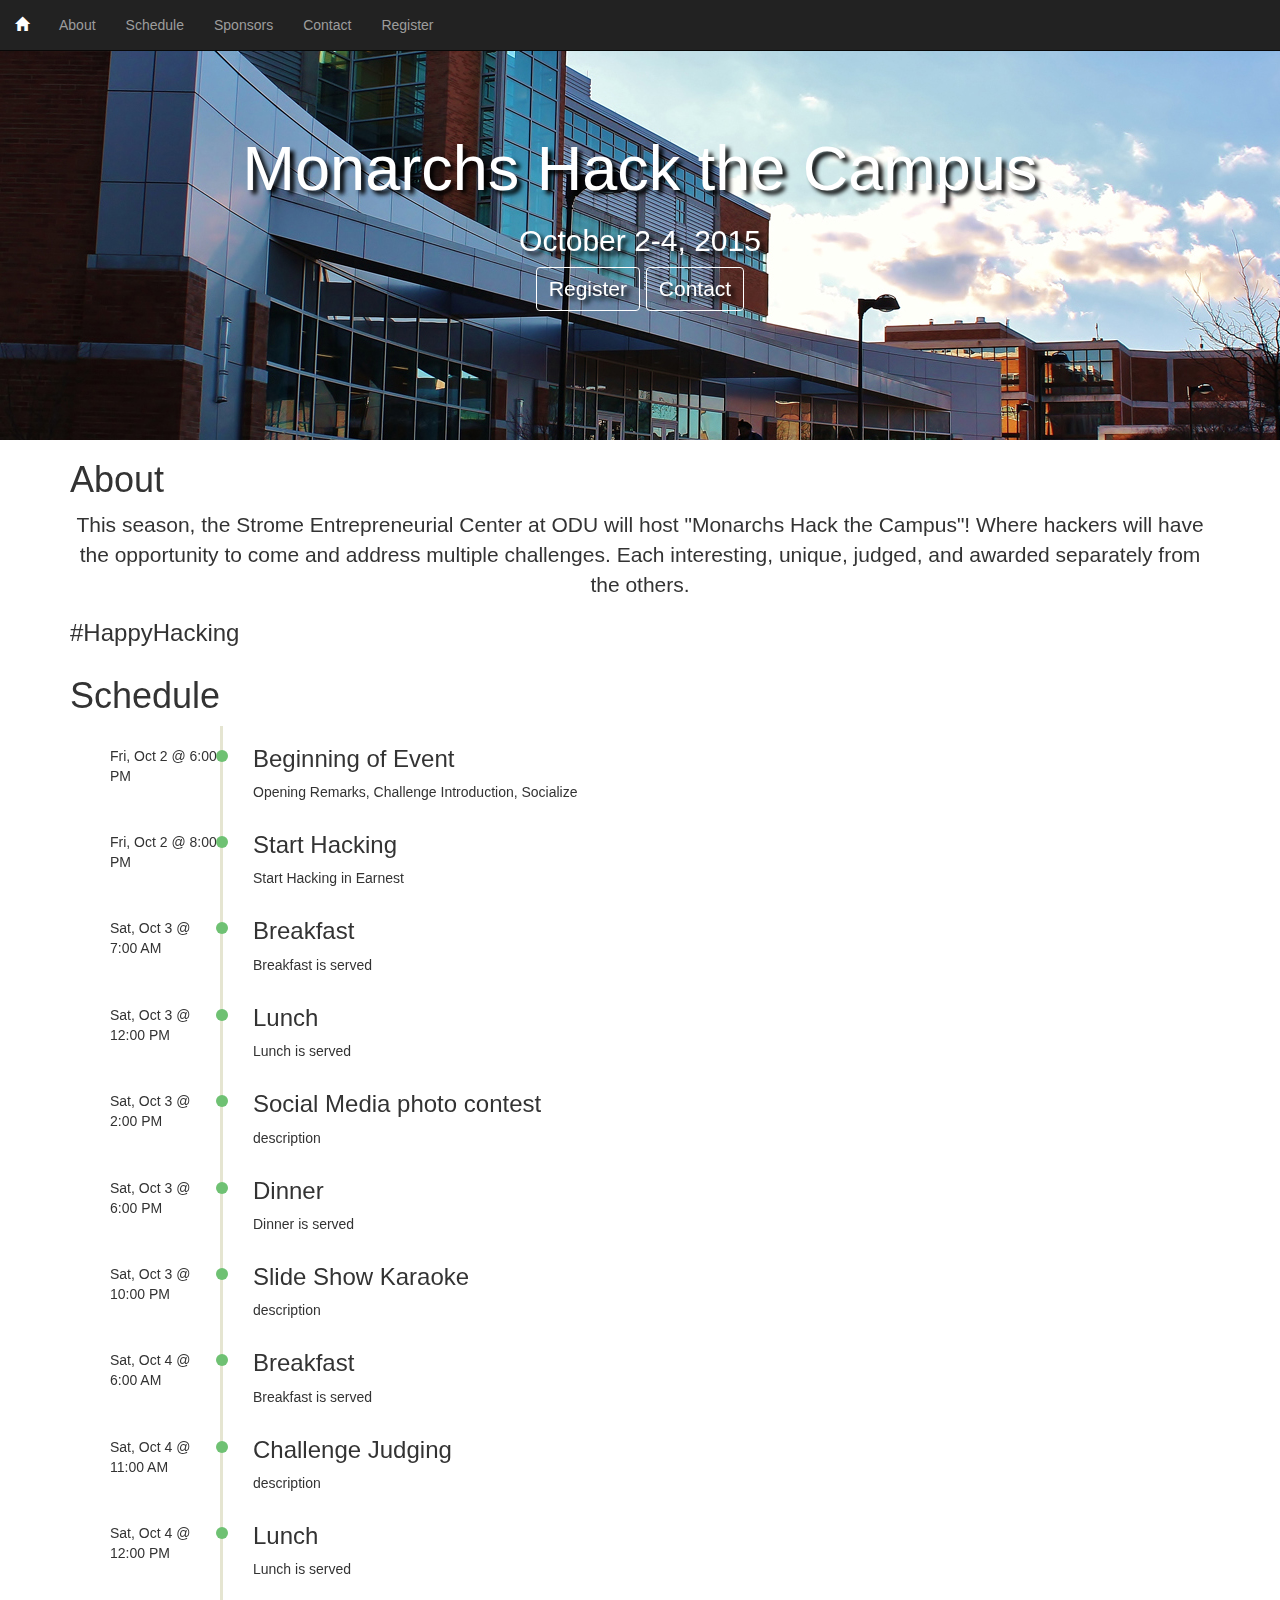
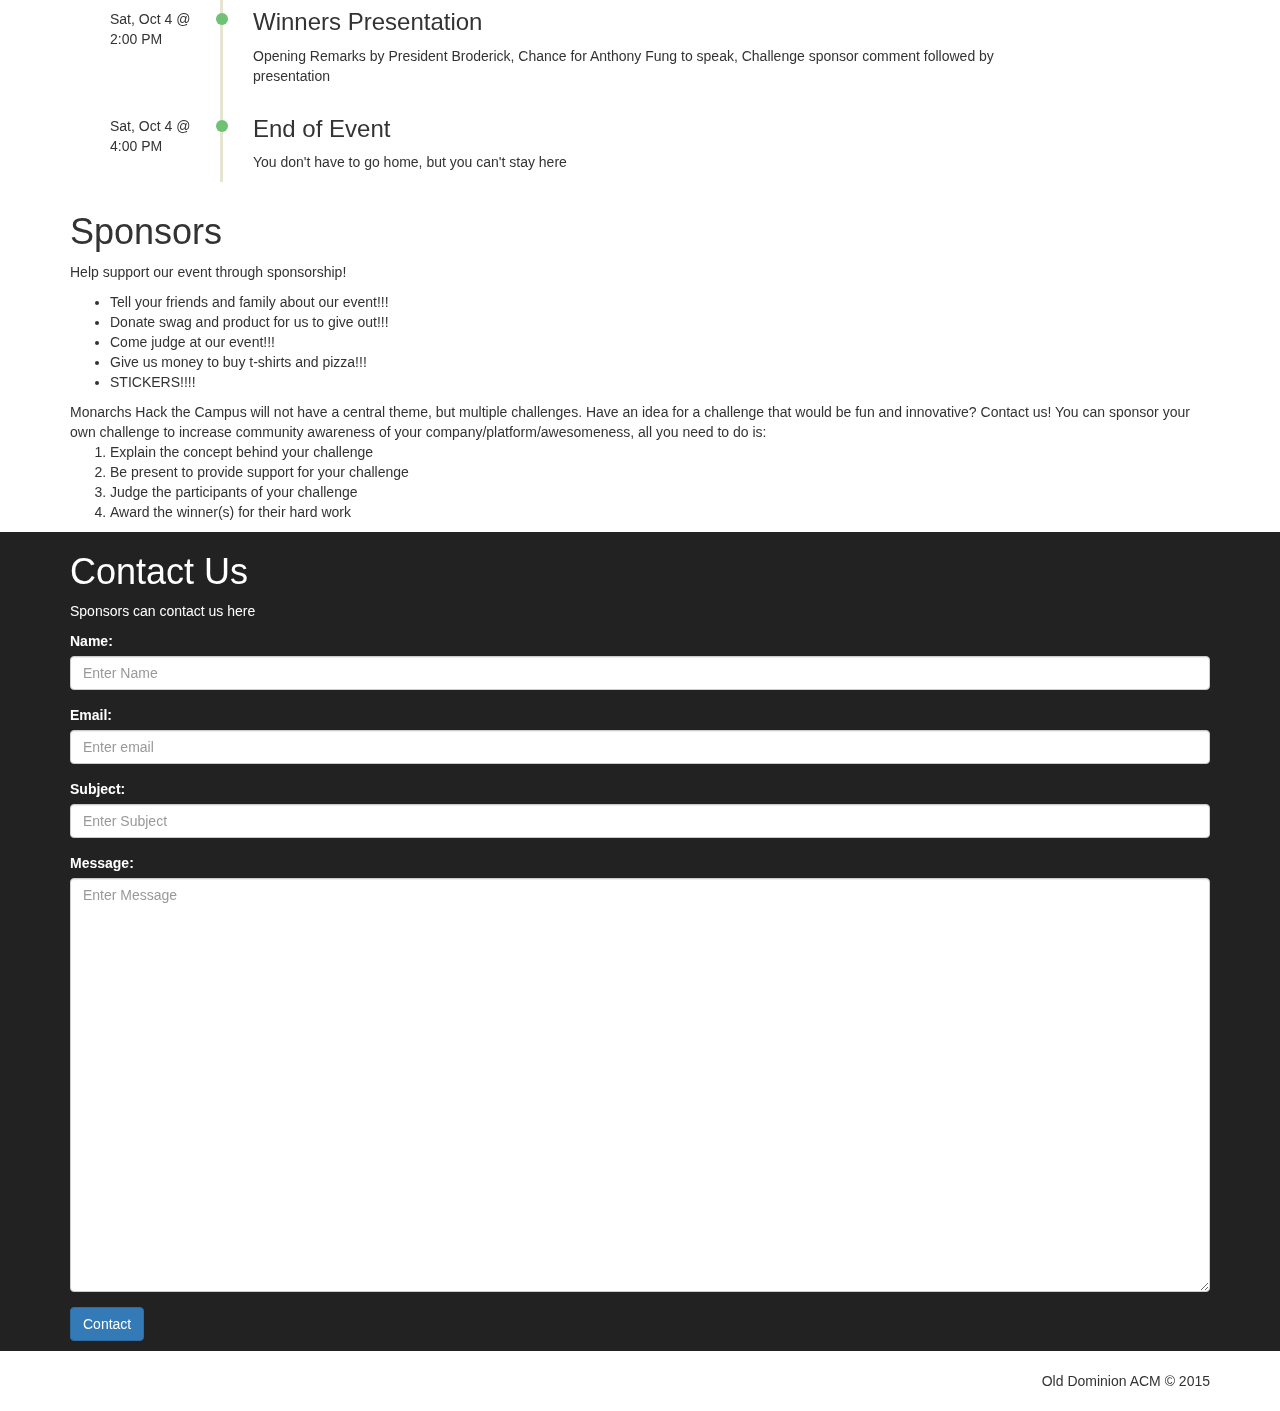
<file: index.html>
<!DOCTYPE html>
<html lang="en">
  <head>
    <meta name="viewport" content="width=device-width, initial-scale=1">

    <title>Monarchs Hack</title>
    <!-- HOSTED STYLES --> 
    <link rel="stylesheet" type="text/css" href="https://maxcdn.bootstrapcdn.com/bootstrap/3.3.5/css/bootstrap.min.css"/>

    <!-- LOCAL STYLES --> 
    <link rel="stylesheet" type="text/css" href="css/style.css"/>
    <link rel="stylesheet" type="text/css" href="css/timeline.css"/>

    <!-- LOCAL SCRIPTS -->
		<script src="js/modernizr.custom.js"></script>

  </head>

  <body data-spy="scroll" data-target="#navbar">
 
    <!-- NAVIGATION -->
    <nav id="navbar" class="navbar navbar-inverse navbar-fixed-top">
      <ul class="nav navbar-nav">
        <li><a href="#home"><i class="glyphicon glyphicon-home"></i></a></li>
        <li><a href="#about">About</a></li>
        <li><a href="#schedule">Schedule</a></li>
        <li><a href="#sponsors">Sponsors</a></li>
        <li><a href="#contact">Contact</a></li>
        <li><a href="register.php">Register</a></li>
      </ul>
    </nav><!-- end NAV -->

    <!-- BG JUMBOTON HOME -->
    <div class="bg"></div>
    <div class="jumbotron">
      <div id="home" class="container">
        <h1>Monarchs Hack the Campus</h1>
        <h2>October 2-4, 2015</h2>
        <p>
          <a href="register.php" class="btn btn-custom">Register</a>
          <a href="#contact" class="btn btn-custom">Contact</a>
        </p> 
      </div><!-- end home -->
    </div><!-- end jumbotron -->

    <!-- ABOUT -->
    <div id="about" class="container">
      <h1>About</h1>
      <p>
        This season, the Strome Entrepreneurial Center at ODU will host "Monarchs Hack the Campus"! Where hackers will have the 
		opportunity to come and address multiple challenges. Each interesting, unique, judged, and awarded separately from the others.  
          <h3>#HappyHacking</h3>      
      </p>
    </div><!-- end About -->

    <!-- SCHEDULE -->
    <div id="schedule" class="container">
      <h1>Schedule</h1>
    
      <ul class="timeline">
        <li>
          <p class="timeline-date">Fri, Oct 2 @ 6:00 PM</p>
          <div class="timeline-content">
            <h3>Beginning of Event</h3>
            <p>Opening Remarks, Challenge Introduction, Socialize</p>
          </div>
        </li>
        <li>
          <p class="timeline-date">Fri, Oct 2 @ 8:00 PM</p>
          <div class="timeline-content">
            <h3>Start Hacking</h3>
            <p>Start Hacking in Earnest</p>
          </div>
        </li>
        <li>
          <p class="timeline-date">Sat, Oct 3 @ 7:00 AM</p>
          <div class="timeline-content">
            <h3>Breakfast</h3>
            <p>Breakfast is served</p>
          </div>
        </li>
        <li>
          <p class="timeline-date">Sat, Oct 3 @ 12:00 PM</p>
          <div class="timeline-content">
            <h3>Lunch</h3>
            <p>Lunch is served</p>
          </div>
        </li>
        <li>
          <p class="timeline-date">Sat, Oct 3 @ 2:00 PM</p>
          <div class="timeline-content">
            <h3>Social Media photo contest</h3>
            <p>description</p>
          </div>
        </li>
        <li>
          <p class="timeline-date">Sat, Oct 3 @ 6:00 PM</p>
          <div class="timeline-content">
            <h3>Dinner</h3>
            <p>Dinner is served</p>
          </div>
        </li>
        <li>
          <p class="timeline-date">Sat, Oct 3 @ 10:00 PM</p>
          <div class="timeline-content">
            <h3>Slide Show Karaoke</h3>
            <p>description</p>
          </div>
        </li>
        <li>
          <p class="timeline-date">Sat, Oct 4 @ 6:00 AM</p>
          <div class="timeline-content">
            <h3>Breakfast</h3>
            <p>Breakfast is served</p>
          </div>
        </li>
        <li>
          <p class="timeline-date">Sat, Oct 4 @ 11:00 AM</p>
          <div class="timeline-content">
            <h3>Challenge Judging</h3>
            <p>description</p>
          </div>
        </li>
        <li>
          <p class="timeline-date">Sat, Oct 4 @ 12:00 PM</p>
          <div class="timeline-content">
            <h3>Lunch</h3>
            <p>Lunch is served</p>
          </div>
        </li>
        <li>
          <p class="timeline-date">Sat, Oct 4 @ 2:00 PM</p>
          <div class="timeline-content">
            <h3>Winners Presentation</h3>
            <p>Opening Remarks by President Broderick, Chance for Anthony Fung to speak, Challenge sponsor comment followed by presentation</p>
          </div>
        </li>
        <li>
          <p class="timeline-date">Sat, Oct 4 @ 4:00 PM</p>
          <div class="timeline-content">
            <h3>End of Event</h3>
            <p>You don't have to go home, but you can't stay here</p>
          </div>
        </li>
      </ul>
    </div><!-- END SCHEDULE -->

    <!-- SPONSORS -->
    <div id="sponsors" class="container">
      <h1>Sponsors</h1>
		<p>
			Help support our event through sponsorship!
			<ul>
				<li>Tell your friends and family about our event!!!</li>
				<li>Donate swag and product for us to give out!!!</li>
				<li>Come judge at our event!!!</li>
				<li>Give us money to buy t-shirts and pizza!!!</li>
				<li>STICKERS!!!!</li>
			</ul>
			Monarchs Hack the Campus will not have a central theme, but multiple challenges. Have an idea for a challenge that would be fun and
			innovative? Contact us! You can sponsor your own challenge to increase community awareness of your company/platform/awesomeness, all 
			you need to do is:
			<ol>
				<li>Explain the concept behind your challenge</li>
				<li>Be present to provide support for your challenge</li>
				<li>Judge the participants of your challenge</li>
				<li>Award the winner(s) for their hard work</li>
			</ol>
		</p>
    </div><!-- end sponsors -->

    <div class="container-fluid" style="background-color: #222;color: #FFF;padding-bottom: 10px;">
      <div id="contact" class="container">
        <h1>Contact Us</h1>
        <p>Sponsors can contact us here</p>
        <form method="POST" action="contact.php">
          <div class="form-group">
              <label for="name">Name: </label>
              <input type="text" class="form-control" id="name" name="name" placeholder="Enter Name">
          </div>
          
          <div class="form-group">
              <label for="email">Email: </label>
              <input type="email" class="form-control" id="email" name="email" placeholder="Enter email">
          </div>
          
          <div class="form-group">
              <label for="subject">Subject: </label>
              <input type="text" class="form-control" id="subject" name="subject" placeholder="Enter Subject">
          </div>

           <div class="form-group">
              <label for="message">Message: </label>
              <textarea class="form-control" rows="20" id="message" name="message" placeholder="Enter Message"></textarea>
          </div>
          <button type="submit" class="btn btn-primary">
            <span class="fa fa-paper-plane"></span>
            Contact
          </button>
        </form><!-- end contact form -->
      </div><!-- end contact div -->
    </div>

  <!-- FOOTER -->
  <div id="footer" class="container-fluid">
    <div class="container">
      Old Dominion ACM &copy; 2015
    </div>
  </div><!-- end footer -->
 
  <!-- HOSTED SCRIPTS -->
  <script src="https://ajax.googleapis.com/ajax/libs/jquery/1.11.3/jquery.min.js"></script>
  <script src="https://maxcdn.bootstrapcdn.com/bootstrap/3.3.5/js/bootstrap.min.js"></script>

  <!-- LOCAL SCRIPTS -->
  <script src="js/main.js"></script>
  <script src="js/interactive-svg.js"></script>

  </body>
</html>
</file>
<file: css/style.css>
.bg {
  background: url('../img/banner.jpg') no-repeat center center;
  background-color: #000;
  position: fixed;
  width: 100%;
  height: 440px; /*same height as jumbotron */
  top:0;
  left:0;
  z-index: -1;
}

.jumbotron {
  margin-bottom: 0px;
  height: 440px;
  width: 100%;
  color: white;
  text-shadow: black 0.3em 0.3em 0.3em;
  background:transparent;
  
  display: table;
  text-align: center;
}

#home {
  display: table-cell;
  vertical-align: middle;
  text-align: center;
}

.btn-custom {
  border: 1px solid #FFF;
  color: #FFF;
  transition: color 800ms;
  font-size: 1em;
}

.btn-custom:hover {
  color: #669AC9;
}

#about p {
  font-size: 1.5em;
  text-align: center;
}

#register-container {
  margin: 0;
  color: #FFF;
}

#footer {
  padding: 20px;
  text-align: right;
}

#register_page_wrapper {
  background-color: #222222;
}

#thankyou {
  color: #FFF;
}

.timeline {
  list-style: none;
}
.timeline > li {
  margin-bottom: 60px;
}

/* for Desktop */
@media ( min-width : 640px ){
  .timeline > li {
    overflow: hidden;
    margin: 0;
    position: relative;
  }
  .timeline-date {
    width: 110px;
    float: left;
    margin-top: 20px;
  }
  .timeline-content {
    width: 75%;
    float: left;
    border-left: 3px #e5e5d1 solid;
    padding-left: 30px;
  }
  .timeline-content:before {
    content: '';
    width: 12px;
    height: 12px;
    background: #6fc173;
    position: absolute;
    left: 106px;
    top: 24px;
    border-radius: 100%;
  }
}
</file>
<file: css/timeline.css>
@-moz-keyframes left-brace-intro {
  0% {
    -moz-transform: translateX(220px);
    transform: translateX(220px);
    opacity: 0; }

  50% {
    opacity: 1;
    -moz-transform: translateX(220px);
    transform: translateX(220px); }

  100% {
    -moz-transform: translateX(0px);
    transform: translateX(0px); } }

@-webkit-keyframes left-brace-intro {
  0% {
    -webkit-transform: translateX(220px);
    transform: translateX(220px);
    opacity: 0; }

  50% {
    opacity: 1;
    -webkit-transform: translateX(220px);
    transform: translateX(220px); }

  100% {
    -webkit-transform: translateX(0px);
    transform: translateX(0px); } }

@-o-keyframes left-brace-intro {
  0% {
    -o-transform: translateX(220px);
    transform: translateX(220px);
    opacity: 0; }

  50% {
    opacity: 1;
    -o-transform: translateX(220px);
    transform: translateX(220px); }

  100% {
    -o-transform: translateX(0px);
    transform: translateX(0px); } }

@-ms-keyframes left-brace-intro {
  0% {
    -ms-transform: translateX(220px);
    transform: translateX(220px);
    opacity: 0; }

  50% {
    opacity: 1;
    -ms-transform: translateX(220px);
    transform: translateX(220px); }

  100% {
    -ms-transform: translateX(0px);
    transform: translateX(0px); } }

@keyframes left-brace-intro {
  0% {
    transform: translateX(220px);
    opacity: 0; }

  50% {
    opacity: 1;
    transform: translateX(220px); }

  100% {
    transform: translateX(0px); } }

@-moz-keyframes right-brace-intro {
  0% {
    -moz-transform: translateX(-220px);
    transform: translateX(-220px);
    opacity: 0; }

  50% {
    opacity: 1;
    -moz-transform: translateX(-220px);
    transform: translateX(-220px); }

  100% {
    -moz-transform: translateX(0px);
    transform: translateX(0px); } }

@-webkit-keyframes right-brace-intro {
  0% {
    -webkit-transform: translateX(-220px);
    transform: translateX(-220px);
    opacity: 0; }

  50% {
    opacity: 1;
    -webkit-transform: translateX(-220px);
    transform: translateX(-220px); }

  100% {
    -webkit-transform: translateX(0px);
    transform: translateX(0px); } }

@-o-keyframes right-brace-intro {
  0% {
    -o-transform: translateX(-220px);
    transform: translateX(-220px);
    opacity: 0; }

  50% {
    opacity: 1;
    -o-transform: translateX(-220px);
    transform: translateX(-220px); }

  100% {
    -o-transform: translateX(0px);
    transform: translateX(0px); } }

@-ms-keyframes right-brace-intro {
  0% {
    -ms-transform: translateX(-220px);
    transform: translateX(-220px);
    opacity: 0; }

  50% {
    opacity: 1;
    -ms-transform: translateX(-220px);
    transform: translateX(-220px); }

  100% {
    -ms-transform: translateX(0px);
    transform: translateX(0px); } }

@keyframes right-brace-intro {
  0% {
    transform: translateX(-220px);
    opacity: 0; }

  50% {
    opacity: 1;
    transform: translateX(-220px); }

  100% {
    transform: translateX(0px); } }

@-moz-keyframes fade-in {
  0% {
    opacity: 0; }

  100% {
    opacity: 1; } }

@-webkit-keyframes fade-in {
  0% {
    opacity: 0; }

  100% {
    opacity: 1; } }

@-o-keyframes fade-in {
  0% {
    opacity: 0; }

  100% {
    opacity: 1; } }

@-ms-keyframes fade-in {
  0% {
    opacity: 0; }

  100% {
    opacity: 1; } }

@keyframes fade-in {
  0% {
    opacity: 0; }

  100% {
    opacity: 1; } }

@-moz-keyframes grow-y {
  0% {
    -moz-transform: scaleY(0);
    transform: scaleY(0); }

  100% {
    -moz-transform: scaleY(1);
    transform: scaleY(1); } }

@-webkit-keyframes grow-y {
  0% {
    -webkit-transform: scaleY(0);
    transform: scaleY(0); }

  100% {
    -webkit-transform: scaleY(1);
    transform: scaleY(1); } }

@-o-keyframes grow-y {
  0% {
    -o-transform: scaleY(0);
    transform: scaleY(0); }

  100% {
    -o-transform: scaleY(1);
    transform: scaleY(1); } }

@-ms-keyframes grow-y {
  0% {
    -ms-transform: scaleY(0);
    transform: scaleY(0); }

  100% {
    -ms-transform: scaleY(1);
    transform: scaleY(1); } }

@keyframes grow-y {
  0% {
    transform: scaleY(0); }

  100% {
    transform: scaleY(1); } }

@-moz-keyframes grow-x {
  0% {
    -moz-transform: scaleX(0);
    transform: scaleX(0); }

  100% {
    -moz-transform: scaleX(1);
    transform: scaleX(1); } }

@-webkit-keyframes grow-x {
  0% {
    -webkit-transform: scaleX(0);
    transform: scaleX(0); }

  100% {
    -webkit-transform: scaleX(1);
    transform: scaleX(1); } }

@-o-keyframes grow-x {
  0% {
    -o-transform: scaleX(0);
    transform: scaleX(0); }

  100% {
    -o-transform: scaleX(1);
    transform: scaleX(1); } }

@-ms-keyframes grow-x {
  0% {
    -ms-transform: scaleX(0);
    transform: scaleX(0); }

  100% {
    -ms-transform: scaleX(1);
    transform: scaleX(1); } }

@keyframes grow-x {
  0% {
    transform: scaleX(0); }

  100% {
    transform: scaleX(1); } }

@-moz-keyframes grow {
  0% {
    -moz-transform: scale(0, 0);
    transform: scale(0, 0); }

  100% {
    -moz-transform: scale(1, 1);
    transform: scale(1, 1); } }

@-webkit-keyframes grow {
  0% {
    -webkit-transform: scale(0, 0);
    transform: scale(0, 0); }

  100% {
    -webkit-transform: scale(1, 1);
    transform: scale(1, 1); } }

@-o-keyframes grow {
  0% {
    -o-transform: scale(0, 0);
    transform: scale(0, 0); }

  100% {
    -o-transform: scale(1, 1);
    transform: scale(1, 1); } }

@-ms-keyframes grow {
  0% {
    -ms-transform: scale(0, 0);
    transform: scale(0, 0); }

  100% {
    -ms-transform: scale(1, 1);
    transform: scale(1, 1); } }

@keyframes grow {
  0% {
    transform: scale(0, 0); }

  100% {
    transform: scale(1, 1); } }

.main p {
  margin: 1em;
  text-align: center; }

@font-face {
  font-family: 'LeagueGothic';
  src: url("../fonts/league-gothic/league-gothic.eot");
  src: url("../fonts/league-gothic/league-gothic.eot?#iefix") format("embedded-opentype"), url("../fonts/league-gothic/league-gothic.woff") format("woff"), url("../fonts/league-gothic/league-gothic.ttf") format("truetype"), url("../fonts/league-gothic/league-gothic.svg#League_Gothic-webfont") format("svg");
  font-weight: normal;
  font-style: normal; }

#stage {
  background-color: #fff;
  width: 1024px;
  height: 1386px;
  margin: auto;
  -webkit-box-shadow: rgba(0, 0, 0, 0.3) 0px 0px 10px;
  -moz-box-shadow: rgba(0, 0, 0, 0.3) 0px 0px 10px;
  box-shadow: rgba(0, 0, 0, 0.3) 0px 0px 10px; }

#stage a {
  color: #3a7ea2; }

[id$=badge], [id$=title], [id$=details] {
  -webkit-transition: -webkit-transform 0.25s ease-in-out;
  -moz-transition: -moz-transform 0.25s ease-in-out;
  -o-transition: -o-transform 0.25s ease-in-out;
  transition: transform 0.25s ease-in-out; }

[id$=badge] {
  -webkit-transform: scale(0.5, 0.5);
  -moz-transform: scale(0.5, 0.5);
  -ms-transform: scale(0.5, 0.5);
  -o-transform: scale(0.5, 0.5);
  transform: scale(0.5, 0.5); }

[id$=title] {
  -webkit-transform: scale(1.8) translate(0px, 48px);
  -moz-transform: scale(1.8) translate(0px, 48px);
  -ms-transform: scale(1.8) translate(0px, 48px);
  -o-transform: scale(1.8) translate(0px, 48px);
  transform: scale(1.8) translate(0px, 48px); }

[id$=details] {
  -webkit-transform: scale(0, 0);
  -moz-transform: scale(0, 0);
  -ms-transform: scale(0, 0);
  -o-transform: scale(0, 0);
  transform: scale(0, 0); }

#timeline > g:hover [id$=badge], #timeline > g:hover [id$=details] {
  -webkit-transform: scale(1, 1);
  -moz-transform: scale(1, 1);
  -ms-transform: scale(1, 1);
  -o-transform: scale(1, 1);
  transform: scale(1, 1); }

#timeline > g:hover [id$=title] {
  -webkit-transform: scale(1) translate(0px, 0px);
  -moz-transform: scale(1) translate(0px, 0px);
  -ms-transform: scale(1) translate(0px, 0px);
  -o-transform: scale(1) translate(0px, 0px);
  transform: scale(1) translate(0px, 0px); }

#coffee {
  -webkit-transform-origin: 517px 484px;
  -moz-transform-origin: 517px 484px;
  -ms-transform-origin: 517px 484px;
  -o-transform-origin: 517px 484px;
  transform-origin: 517px 484px; }

#coffee-badge {
  -webkit-transform-origin: 445px 488px;
  -moz-transform-origin: 445px 488px;
  -ms-transform-origin: 445px 488px;
  -o-transform-origin: 445px 488px;
  transform-origin: 445px 488px; }

#coffee-title {
  -webkit-transform-origin: 310px 396px;
  -moz-transform-origin: 310px 396px;
  -ms-transform-origin: 310px 396px;
  -o-transform-origin: 310px 396px;
  transform-origin: 310px 396px; }

#coffee-details {
  -webkit-transform-origin: 311px 489px;
  -moz-transform-origin: 311px 489px;
  -ms-transform-origin: 311px 489px;
  -o-transform-origin: 311px 489px;
  transform-origin: 311px 489px; }

#design {
  -webkit-transform-origin: 514px 603px;
  -moz-transform-origin: 514px 603px;
  -ms-transform-origin: 514px 603px;
  -o-transform-origin: 514px 603px;
  transform-origin: 514px 603px; }

#design-badge {
  -webkit-transform-origin: 580px 606px;
  -moz-transform-origin: 580px 606px;
  -ms-transform-origin: 580px 606px;
  -o-transform-origin: 580px 606px;
  transform-origin: 580px 606px; }

#design-title {
  -webkit-transform-origin: 712px 513px;
  -moz-transform-origin: 712px 513px;
  -ms-transform-origin: 712px 513px;
  -o-transform-origin: 712px 513px;
  transform-origin: 712px 513px; }

#design-details {
  -webkit-transform-origin: 710px 620px;
  -moz-transform-origin: 710px 620px;
  -ms-transform-origin: 710px 620px;
  -o-transform-origin: 710px 620px;
  transform-origin: 710px 620px; }

#build {
  -webkit-transform-origin: 511px 769px;
  -moz-transform-origin: 511px 769px;
  -ms-transform-origin: 511px 769px;
  -o-transform-origin: 511px 769px;
  transform-origin: 511px 769px; }

#build-badge {
  -webkit-transform-origin: 445px 775px;
  -moz-transform-origin: 445px 775px;
  -ms-transform-origin: 445px 775px;
  -o-transform-origin: 445px 775px;
  transform-origin: 445px 775px; }

#build-title {
  -webkit-transform-origin: 312px 680px;
  -moz-transform-origin: 312px 680px;
  -ms-transform-origin: 312px 680px;
  -o-transform-origin: 312px 680px;
  transform-origin: 312px 680px; }

#build-details {
  -webkit-transform-origin: 310px 790px;
  -moz-transform-origin: 310px 790px;
  -ms-transform-origin: 310px 790px;
  -o-transform-origin: 310px 790px;
  transform-origin: 310px 790px; }

#complain {
  -webkit-transform-origin: 512px 1002px;
  -moz-transform-origin: 512px 1002px;
  -ms-transform-origin: 512px 1002px;
  -o-transform-origin: 512px 1002px;
  transform-origin: 512px 1002px; }

#complain-badge {
  -webkit-transform-origin: 586px 1000px;
  -moz-transform-origin: 586px 1000px;
  -ms-transform-origin: 586px 1000px;
  -o-transform-origin: 586px 1000px;
  transform-origin: 586px 1000px; }

#complain-title {
  -webkit-transform-origin: 718px 921px;
  -moz-transform-origin: 718px 921px;
  -ms-transform-origin: 718px 921px;
  -o-transform-origin: 718px 921px;
  transform-origin: 718px 921px; }

#complain-details {
  -webkit-transform-origin: 717px 1021px;
  -moz-transform-origin: 717px 1021px;
  -ms-transform-origin: 717px 1021px;
  -o-transform-origin: 717px 1021px;
  transform-origin: 717px 1021px; }

#beer {
  -webkit-transform-origin: 513px 1199px;
  -moz-transform-origin: 513px 1199px;
  -ms-transform-origin: 513px 1199px;
  -o-transform-origin: 513px 1199px;
  transform-origin: 513px 1199px; }

#beer-badge {
  -webkit-transform-origin: 444px 1193px;
  -moz-transform-origin: 444px 1193px;
  -ms-transform-origin: 444px 1193px;
  -o-transform-origin: 444px 1193px;
  transform-origin: 444px 1193px; }

#beer-title {
  -webkit-transform-origin: 313px 1097px;
  -moz-transform-origin: 313px 1097px;
  -ms-transform-origin: 313px 1097px;
  -o-transform-origin: 313px 1097px;
  transform-origin: 313px 1097px; }

#beer-details {
  -webkit-transform-origin: 316px 1202px;
  -moz-transform-origin: 316px 1202px;
  -ms-transform-origin: 316px 1202px;
  -o-transform-origin: 316px 1202px;
  transform-origin: 316px 1202px; }

.svgLoaded #logo {
  -webkit-animation: fade-in 0.5s ease-in-out;
  -moz-animation: fade-in 0.5s ease-in-out;
  -ms-animation: fade-in 0.5s ease-in-out;
  -o-animation: fade-in 0.5s ease-in-out;
  animation: fade-in 0.5s ease-in-out; }
.svgLoaded #quote-text {
  -webkit-animation: fade-in 0.5s ease-in-out 0.75s;
  -moz-animation: fade-in 0.5s ease-in-out 0.75s;
  -ms-animation: fade-in 0.5s ease-in-out 0.75s;
  -o-animation: fade-in 0.5s ease-in-out 0.75s;
  animation: fade-in 0.5s ease-in-out 0.75s;
  -webkit-animation-fill-mode: both;
  -moz-animation-fill-mode: both;
  -ms-animation-fill-mode: both;
  -o-animation-fill-mode: both;
  animation-fill-mode: both; }
.svgLoaded #quote-left-brace {
  -webkit-animation: left-brace-intro 1s ease-in-out 0.25s;
  -moz-animation: left-brace-intro 1s ease-in-out 0.25s;
  -ms-animation: left-brace-intro 1s ease-in-out 0.25s;
  -o-animation: left-brace-intro 1s ease-in-out 0.25s;
  animation: left-brace-intro 1s ease-in-out 0.25s;
  -webkit-animation-fill-mode: backwards;
  -moz-animation-fill-mode: backwards;
  -ms-animation-fill-mode: backwards;
  -o-animation-fill-mode: backwards;
  animation-fill-mode: backwards; }
.svgLoaded #quote-right-brace {
  -webkit-animation: right-brace-intro 1s ease-in-out 0.25s;
  -moz-animation: right-brace-intro 1s ease-in-out 0.25s;
  -ms-animation: right-brace-intro 1s ease-in-out 0.25s;
  -o-animation: right-brace-intro 1s ease-in-out 0.25s;
  animation: right-brace-intro 1s ease-in-out 0.25s;
  -webkit-animation-fill-mode: backwards;
  -moz-animation-fill-mode: backwards;
  -ms-animation-fill-mode: backwards;
  -o-animation-fill-mode: backwards;
  animation-fill-mode: backwards; }
.svgLoaded #background {
  -webkit-animation: grow-y 0.5s ease-in-out 1.25s;
  -moz-animation: grow-y 0.5s ease-in-out 1.25s;
  -ms-animation: grow-y 0.5s ease-in-out 1.25s;
  -o-animation: grow-y 0.5s ease-in-out 1.25s;
  animation: grow-y 0.5s ease-in-out 1.25s;
  -webkit-transform-origin: 512px 300px;
  -moz-transform-origin: 512px 300px;
  -ms-transform-origin: 512px 300px;
  -o-transform-origin: 512px 300px;
  transform-origin: 512px 300px;
  -webkit-animation-fill-mode: backwards;
  -moz-animation-fill-mode: backwards;
  -ms-animation-fill-mode: backwards;
  -o-animation-fill-mode: backwards;
  animation-fill-mode: backwards; }
.svgLoaded #background > g {
  -webkit-animation: grow-x 0.25s ease-in-out 1.75s;
  -moz-animation: grow-x 0.25s ease-in-out 1.75s;
  -ms-animation: grow-x 0.25s ease-in-out 1.75s;
  -o-animation: grow-x 0.25s ease-in-out 1.75s;
  animation: grow-x 0.25s ease-in-out 1.75s;
  -webkit-animation-fill-mode: backwards;
  -moz-animation-fill-mode: backwards;
  -ms-animation-fill-mode: backwards;
  -o-animation-fill-mode: backwards;
  animation-fill-mode: backwards; }
.svgLoaded #background > g:last-of-type {
  -webkit-transform-origin: 458px 877px;
  -moz-transform-origin: 458px 877px;
  -ms-transform-origin: 458px 877px;
  -o-transform-origin: 458px 877px;
  transform-origin: 458px 877px; }
.svgLoaded #background > g:first-of-type {
  -webkit-transform-origin: 563px 877px;
  -moz-transform-origin: 563px 877px;
  -ms-transform-origin: 563px 877px;
  -o-transform-origin: 563px 877px;
  transform-origin: 563px 877px; }
.svgLoaded #coffee, .svgLoaded #design, .svgLoaded #build, .svgLoaded #complain, .svgLoaded #beer {
  -webkit-animation: grow 0.25s ease-in-out;
  -moz-animation: grow 0.25s ease-in-out;
  -ms-animation: grow 0.25s ease-in-out;
  -o-animation: grow 0.25s ease-in-out;
  animation: grow 0.25s ease-in-out;
  -webkit-animation-fill-mode: backwards;
  -moz-animation-fill-mode: backwards;
  -ms-animation-fill-mode: backwards;
  -o-animation-fill-mode: backwards;
  animation-fill-mode: backwards; }
.svgLoaded #coffee {
  -webkit-animation-delay: 2s;
  -moz-animation-delay: 2s;
  -ms-animation-delay: 2s;
  -o-animation-delay: 2s;
  animation-delay: 2s; }
.svgLoaded #design {
  -webkit-animation-delay: 2.25s;
  -moz-animation-delay: 2.25s;
  -ms-animation-delay: 2.25s;
  -o-animation-delay: 2.25s;
  animation-delay: 2.25s; }
.svgLoaded #build {
  -webkit-animation-delay: 2.5s;
  -moz-animation-delay: 2.5s;
  -ms-animation-delay: 2.5s;
  -o-animation-delay: 2.5s;
  animation-delay: 2.5s; }
.svgLoaded #complain {
  -webkit-animation-delay: 2.75s;
  -moz-animation-delay: 2.75s;
  -ms-animation-delay: 2.75s;
  -o-animation-delay: 2.75s;
  animation-delay: 2.75s; }
.svgLoaded #beer {
  -webkit-animation-delay: 3s;
  -moz-animation-delay: 3s;
  -ms-animation-delay: 3s;
  -o-animation-delay: 3s;
  animation-delay: 3s; }
</file>
